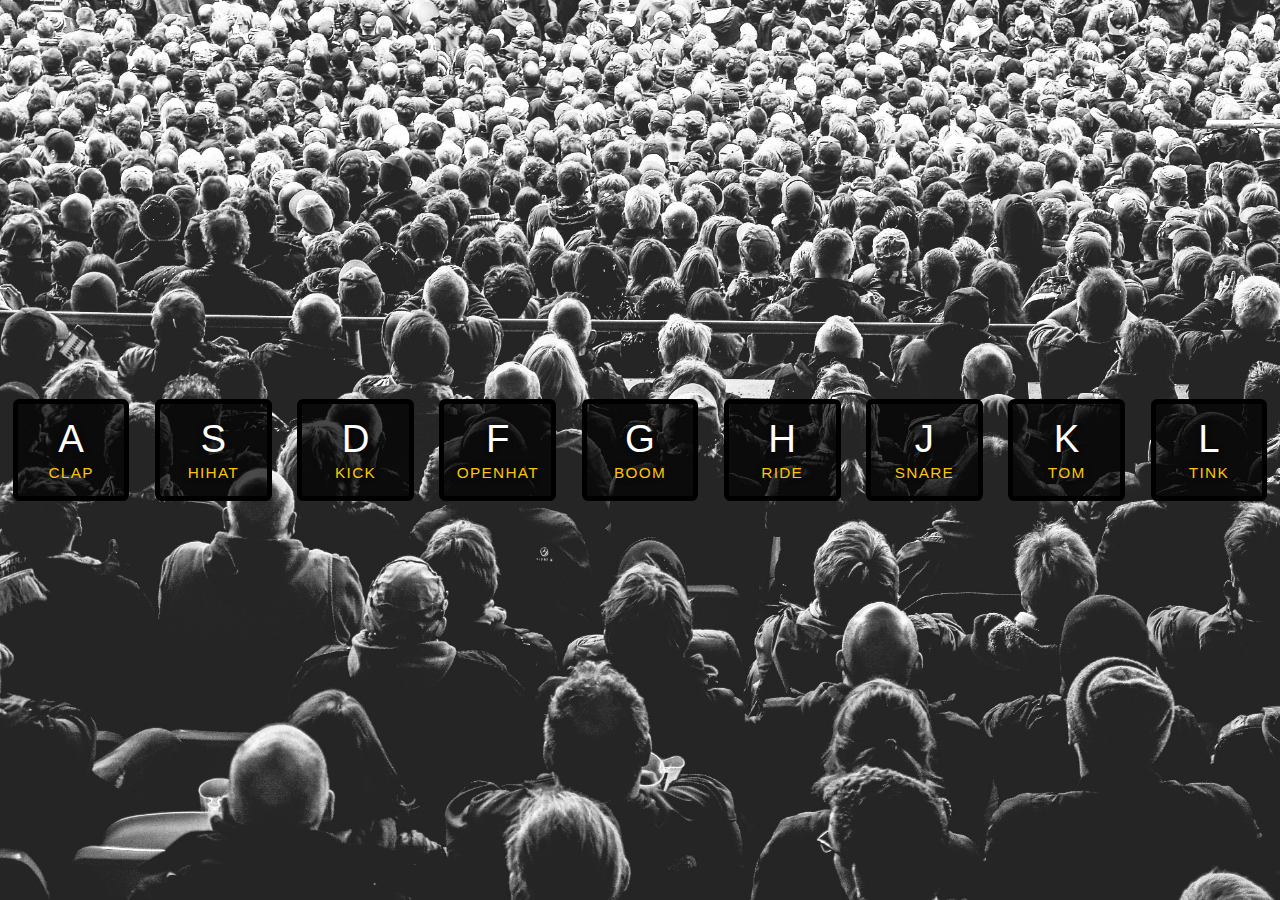
<file: 1. Drum Kit/index.html>
<!DOCTYPE html>
<html lang="en">
  <head>
    <meta charset="UTF-8" />
    <meta http-equiv="X-UA-Compatible" content="IE=edge" />
    <meta name="viewport" content="width=device-width, initial-scale=1.0" />
    <link rel="stylesheet" href="styles.css" />
    <title>Drum Kit</title>
  </head>
  <body>
    <div class="keys">
      <div data-key="a" class="key">
        <kbd>A</kbd>
        <span class="sound">Clap</span>
      </div>
      <div data-key="s" class="key">
        <kbd>S</kbd>
        <span class="sound">Hihat</span>
      </div>
      <div data-key="d" class="key">
        <kbd>D</kbd>
        <span class="sound">Kick</span>
      </div>
      <div data-key="f" class="key">
        <kbd>F</kbd>
        <span class="sound">OpenHat</span>
      </div>
      <div data-key="g" class="key">
        <kbd>G</kbd>
        <span class="sound">Boom</span>
      </div>
      <div data-key="h" class="key">
        <kbd>H</kbd>
        <span class="sound">Ride</span>
      </div>
      <div data-key="j" class="key">
        <kbd>J</kbd>
        <span class="sound">Snare</span>
      </div>
      <div data-key="k" class="key">
        <kbd>K</kbd>
        <span class="sound">Tom</span>
      </div>
      <div data-key="l" class="key">
        <kbd>L</kbd>
        <span class="sound">Tink</span>
      </div>
    </div>

    <audio id="key-a" data-key="a" src="sounds/clap.wav"></audio>
    <audio id="key-s" data-key="s" src="sounds/hihat.wav"></audio>
    <audio id="key-d" data-key="d" src="sounds/kick.wav"></audio>
    <audio id="key-f" data-key="f" src="sounds/openhat.wav"></audio>
    <audio id="key-g" data-key="g" src="sounds/boom.wav"></audio>
    <audio id="key-h" data-key="h" src="sounds/ride.wav"></audio>
    <audio id="key-j" data-key="j" src="sounds/snare.wav"></audio>
    <audio id="key-k" data-key="k" src="sounds/tom.wav"></audio>
    <audio id="key-l" data-key="l" src="sounds/tink.wav"></audio>
    <script src="script.js"></script>
  </body>
</html>
</file>
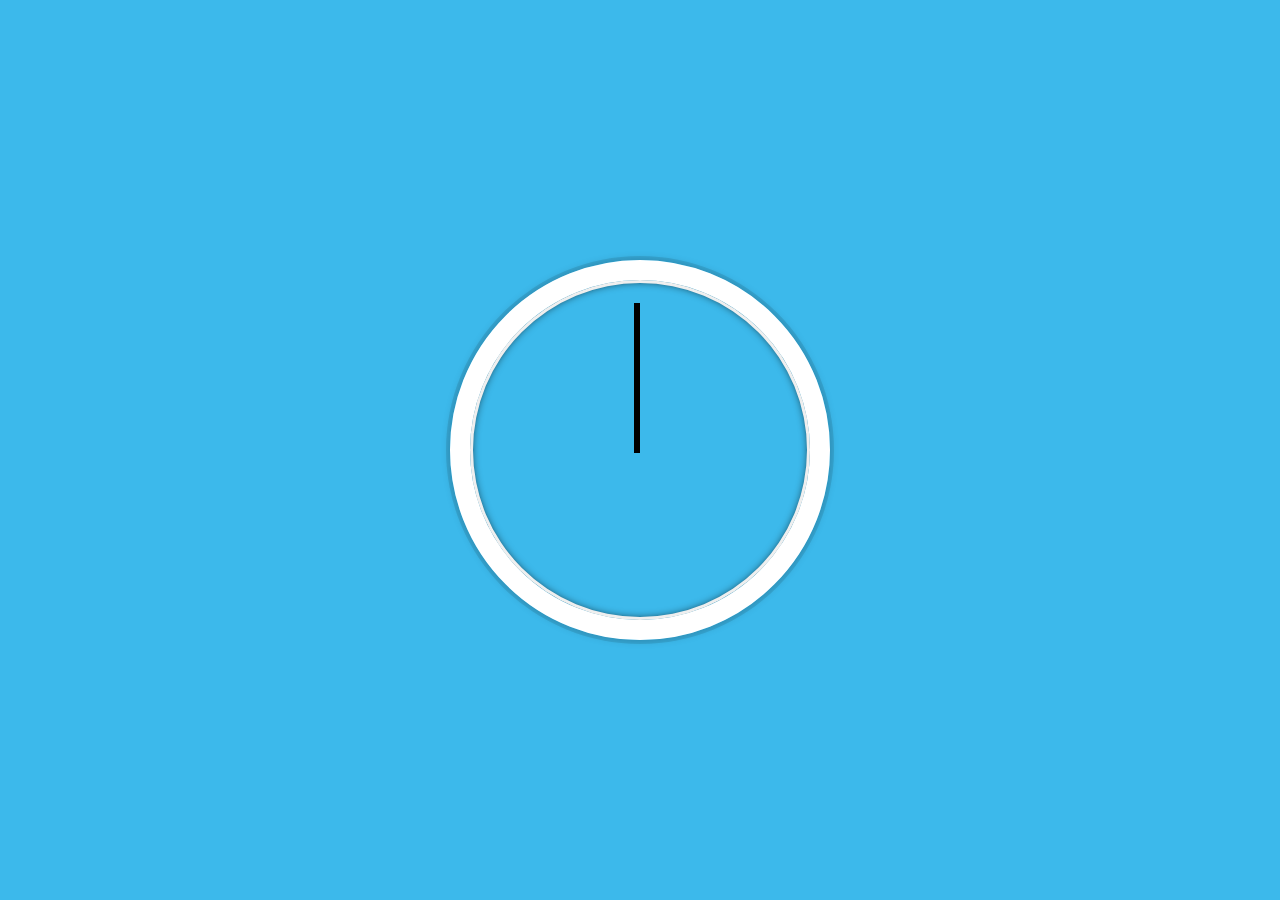
<file: 2. Clock/index.html>
<!DOCTYPE html>
<html lang="en">
  <head>
    <meta charset="UTF-8" />
    <meta http-equiv="X-UA-Compatible" content="IE=edge" />
    <meta name="viewport" content="width=device-width, initial-scale=1.0" />
    <link rel="stylesheet" href="styles.css" />
    <title>Clock</title>
  </head>
  <body>
    <!-- Clock -->
    <div class="clock">
      <!-- Hands -->
      <div class="clock-face">
        <div class="hand hour-hand"></div>
        <div class="hand min-hand"></div>
        <div class="hand second-hand"></div>
      </div>
    </div>
    <script src="script.js"></script>
  </body>
</html>
</file>
<file: 1. Drum Kit/styles.css>
* {
  margin: 0;
  padding: 0;
  font-family: sans-serif;
}

html {
  font-size: 0.8rem;
  background: url('./background.jpg');
  background-size: cover;
}

.keys {
  display: flex;
  flex: 1;
  min-height: 100vh;
  align-items: center;
  justify-content: center;
}

.key {
  border: 0.4rem solid black;
  border-radius: 0.5rem;
  margin: 1rem;
  font-size: 1.5rem;
  padding: 1rem 0.5rem;
  width: 10rem;
  text-align: center;
  color: white;
  background: rgba(0, 0, 0, 0.7);
  text-shadow: 0 0 0.5rem black;
  transition: all 0.07s ease;
}

kbd {
  display: block;
  font-size: 3rem;
}

.sound {
  font-size: 1.2rem;
  text-transform: uppercase;
  letter-spacing: 0.1rem;
  color: #ffc600;
}

.playing{
    transform: scale(1.1);
    border-color: #ffc600;
    box-shadow: 0 0 1rem #ffc600;
}
</file>
<file: 2. Clock/styles.css>
* {
  margin: 0;
  padding: 0;
}

html {
  background: rgb(60, 185, 235);
  background-size: cover;
  font-family: 'helvetica neue';
  text-align: center;
  font-size: 10px;
}

body {
  margin: 0;
  font-size: 2rem;
  display: flex;
  flex: 1;
  min-height: 100vh;
  align-items: center;
}

.clock {
  width: 30rem;
  height: 30rem;
  border: 20px solid white;
  border-radius: 50%;
  margin: 50px auto;
  position: relative;
  padding: 2rem;
  box-shadow: 0 0 0 4px rgba(0, 0, 0, 0.1), inset 0 0 0 3px #efefef,
    inset 0 0 10px black, 0 0 10px rgba(0, 0, 0, 0.2);
}

.clock-face {
  position: relative;
  width: 100%;
  height: 100%;
  transform: translate(-3px);
}

.hand {
  width: 50%;
  height: 6px;
  background: black;
  position: absolute;
  top: 50%;
  transform-origin: 100%;
  transform: rotate(90deg);
  transition: all 0.05s;
  transition-timing-function: cubic-bezier(0, 1.9, 0.53, 1.79);
}
</file>
